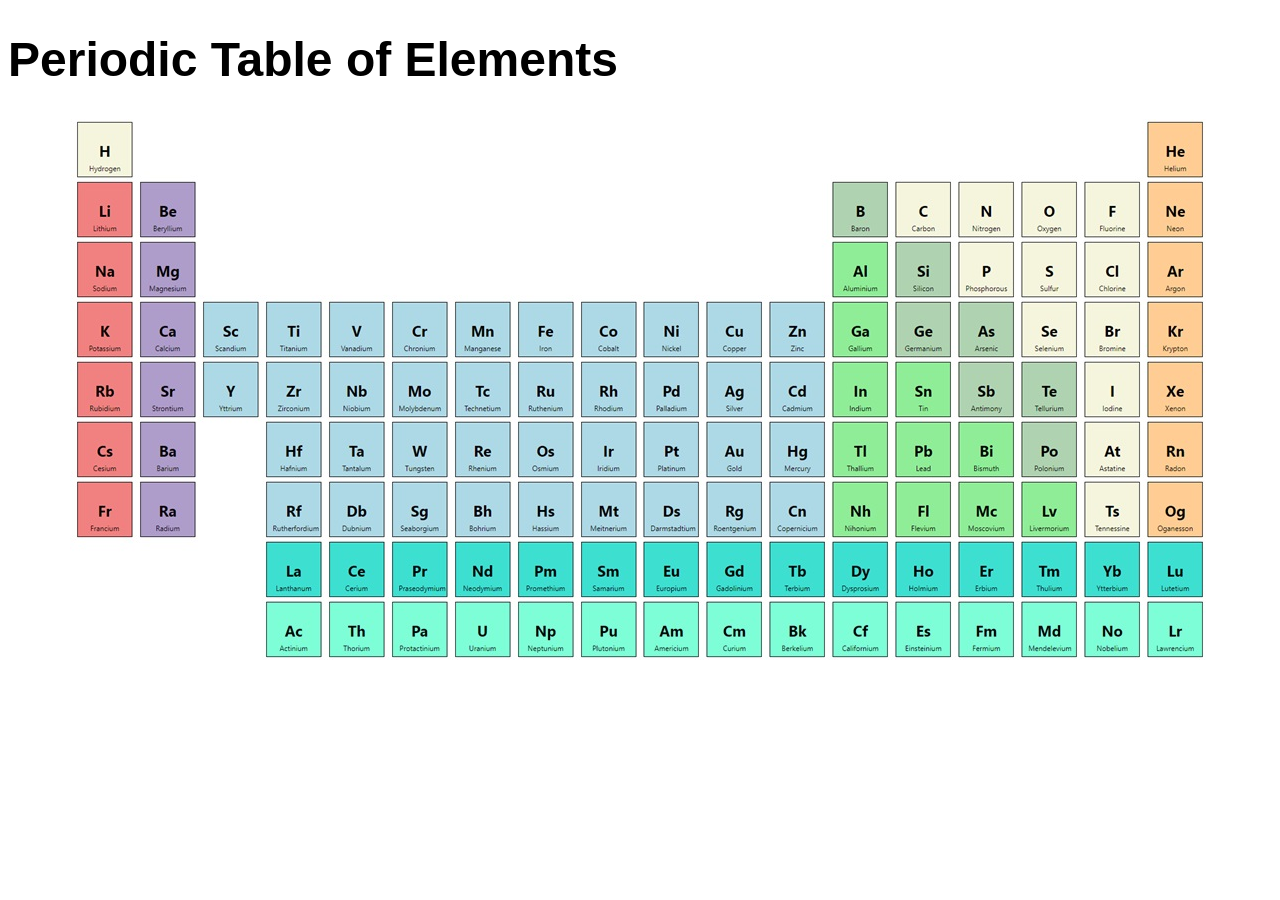
<file: index.html>
<!DOCTYPE html>
<html lang="en">
    <head>
        <meta charset="UTF-8" />
        <meta name="viewport" content="width=device-width, initial-scale=1.0" />
        <title>Periodic Table of Elements</title>
        <link rel="stylesheet" href="./myStyles.css" />
    </head>
    <header>
        <h1>Periodic Table of Elements</h1>
    </header>
    <body>
        <picture>
            <source media="(min-width: 700px)" srcset="./medium-image.jpg" />
            <img src="./small-image.jpg" alt="Responsive Picture" style="width: auto" />
        </picture>
        <div id="periodicTable">
            <div class="group">
                <div class="element nonmetalAndHalogen">
                    <div class="elementTitle">H</div>
                    Hydrogen
                </div>
                <div class="empty"></div>
                <div class="empty"></div>
                <div class="empty"></div>
                <div class="empty"></div>
                <div class="empty"></div>
                <div class="empty"></div>
                <div class="empty"></div>
                <div class="empty"></div>
                <div class="empty"></div>
                <div class="empty"></div>
                <div class="empty"></div>
                <div class="empty"></div>
                <div class="empty"></div>
                <div class="empty"></div>
                <div class="empty"></div>
                <div class="empty"></div>
                <div class="element nobleGas">
                    <div class="elementTitle">He</div>
                    Helium
                </div>
            </div>
            <div class="group">
                <div class="element alkaliMetal">
                    <div class="elementTitle">Li</div>
                    Lithium
                </div>
                <div class="element AlkaliEarthMetal">
                    <div class="elementTitle">Be</div>
                    Beryllium
                </div>
                <div class="empty"></div>
                <div class="empty"></div>
                <div class="empty"></div>
                <div class="empty"></div>
                <div class="empty"></div>
                <div class="empty"></div>
                <div class="empty"></div>
                <div class="empty"></div>
                <div class="empty"></div>
                <div class="empty"></div>
                <div class="element metalloid">
                    <div class="elementTitle">B</div>
                    Baron
                </div>
                <div class="element nonmetalAndHalogen">
                    <div class="elementTitle">C</div>
                    Carbon
                </div>
                <div class="element nonmetalAndHalogen">
                    <div class="elementTitle">N</div>
                    Nitrogen
                </div>
                <div class="element nonmetalAndHalogen">
                    <div class="elementTitle">O</div>
                    Oxygen
                </div>
                <div class="element nonmetalAndHalogen">
                    <div class="elementTitle">F</div>
                    Fluorine
                </div>
                <div class="element nobleGas">
                    <div class="elementTitle">Ne</div>
                    Neon
                </div>
            </div>
            <div class="group">
                <div class="element alkaliMetal">
                    <div class="elementTitle">Na</div>
                    Sodium
                </div>
                <div class="element AlkaliEarthMetal">
                    <div class="elementTitle">Mg</div>
                    Magnesium
                </div>
                <div class="empty"></div>
                <div class="empty"></div>
                <div class="empty"></div>
                <div class="empty"></div>
                <div class="empty"></div>
                <div class="empty"></div>
                <div class="empty"></div>
                <div class="empty"></div>
                <div class="empty"></div>
                <div class="empty"></div>
                <div class="element postTransitionMetal">
                    <div class="elementTitle">Al</div>
                    Aluminium
                </div>
                <div class="element metalloid">
                    <div class="elementTitle">Si</div>
                    Silicon
                </div>
                <div class="element nonmetalAndHalogen">
                    <div class="elementTitle">P</div>
                    Phosphorous
                </div>
                <div class="element nonmetalAndHalogen">
                    <div class="elementTitle">S</div>
                    Sulfur
                </div>
                <div class="element nonmetalAndHalogen">
                    <div class="elementTitle">Cl</div>
                    Chlorine
                </div>
                <div class="element nobleGas">
                    <div class="elementTitle">Ar</div>
                    Argon
                </div>
            </div>
            <div class="group">
                <div class="element alkaliMetal">
                    <div class="elementTitle">K</div>
                    Potassium
                </div>
                <div class="element AlkaliEarthMetal">
                    <div class="elementTitle">Ca</div>
                    Calcium
                </div>
                <div class="element">
                    <div class="elementTitle">Sc</div>
                    Scandium
                </div>
                <div class="element">
                    <div class="elementTitle">Ti</div>
                    Titanium
                </div>
                <div class="element">
                    <div class="elementTitle">V</div>
                    Vanadium
                </div>
                <div class="element">
                    <div class="elementTitle">Cr</div>
                    Chronium
                </div>
                <div class="element">
                    <div class="elementTitle">Mn</div>
                    Manganese
                </div>
                <div class="element">
                    <div class="elementTitle">Fe</div>
                    Iron
                </div>
                <div class="element">
                    <div class="elementTitle">Co</div>
                    Cobalt
                </div>
                <div class="element">
                    <div class="elementTitle">Ni</div>
                    Nickel
                </div>
                <div class="element">
                    <div class="elementTitle">Cu</div>
                    Copper
                </div>
                <div class="element">
                    <div class="elementTitle">Zn</div>
                    Zinc
                </div>
                <div class="element postTransitionMetal">
                    <div class="elementTitle">Ga</div>
                    Gallium
                </div>
                <div class="element metalloid">
                    <div class="elementTitle">Ge</div>
                    Germanium
                </div>
                <div class="element metalloid">
                    <div class="elementTitle">As</div>
                    Arsenic
                </div>
                <div class="element nonmetalAndHalogen">
                    <div class="elementTitle">Se</div>
                    Selenium
                </div>
                <div class="element nonmetalAndHalogen">
                    <div class="elementTitle">Br</div>
                    Bromine
                </div>
                <div class="element nobleGas">
                    <div class="elementTitle">Kr</div>
                    Krypton
                </div>
            </div>
            <div class="group">
                <div class="element alkaliMetal">
                    <div class="elementTitle">Rb</div>
                    Rubidium
                </div>
                <div class="element AlkaliEarthMetal">
                    <div class="elementTitle">Sr</div>
                    Strontium
                </div>
                <div class="element">
                    <div class="elementTitle">Y</div>
                    Yttrium
                </div>
                <div class="element">
                    <div class="elementTitle">Zr</div>
                    Zirconium
                </div>
                <div class="element">
                    <div class="elementTitle">Nb</div>
                    Niobium
                </div>
                <div class="element">
                    <div class="elementTitle">Mo</div>
                    Molybdenum
                </div>
                <div class="element">
                    <div class="elementTitle">Tc</div>
                    Technetium
                </div>
                <div class="element">
                    <div class="elementTitle">Ru</div>
                    Ruthenium
                </div>
                <div class="element">
                    <div class="elementTitle">Rh</div>
                    Rhodium
                </div>
                <div class="element">
                    <div class="elementTitle">Pd</div>
                    Palladium
                </div>
                <div class="element">
                    <div class="elementTitle">Ag</div>
                    Silver
                </div>
                <div class="element">
                    <div class="elementTitle">Cd</div>
                    Cadmium
                </div>
                <div class="element postTransitionMetal">
                    <div class="elementTitle">In</div>
                    Indium
                </div>
                <div class="element postTransitionMetal">
                    <div class="elementTitle">Sn</div>
                    Tin
                </div>
                <div class="element metalloid">
                    <div class="elementTitle">Sb</div>
                    Antimony
                </div>
                <div class="element metalloid">
                    <div class="elementTitle">Te</div>
                    Tellurium
                </div>
                <div class="element nonmetalAndHalogen">
                    <div class="elementTitle">I</div>
                    Iodine
                </div>
                <div class="element nobleGas">
                    <div class="elementTitle">Xe</div>
                    Xenon
                </div>
            </div>
            <div class="group">
                <div class="element alkaliMetal">
                    <div class="elementTitle">Cs</div>
                    Cesium
                </div>
                <div class="element AlkaliEarthMetal">
                    <div class="elementTitle">Ba</div>
                    Barium
                </div>
                <div class="empty"></div>
                <div class="element">
                    <div class="elementTitle">Hf</div>
                    Hafnium
                </div>
                <div class="element">
                    <div class="elementTitle">Ta</div>
                    Tantalum
                </div>
                <div class="element">
                    <div class="elementTitle">W</div>
                    Tungsten
                </div>
                <div class="element">
                    <div class="elementTitle">Re</div>
                    Rhenium
                </div>
                <div class="element">
                    <div class="elementTitle">Os</div>
                    Osmium
                </div>
                <div class="element">
                    <div class="elementTitle">Ir</div>
                    Iridium
                </div>
                <div class="element">
                    <div class="elementTitle">Pt</div>
                    Platinum
                </div>
                <div class="element">
                    <div class="elementTitle">Au</div>
                    Gold
                </div>
                <div class="element">
                    <div class="elementTitle">Hg</div>
                    Mercury
                </div>
                <div class="element postTransitionMetal">
                    <div class="elementTitle">Tl</div>
                    Thallium
                </div>
                <div class="element postTransitionMetal">
                    <div class="elementTitle">Pb</div>
                    Lead
                </div>
                <div class="element postTransitionMetal">
                    <div class="elementTitle">Bi</div>
                    Bismuth
                </div>
                <div class="element metalloid">
                    <div class="elementTitle">Po</div>
                    Polonium
                </div>
                <div class="element nonmetalAndHalogen">
                    <div class="elementTitle">At</div>
                    Astatine
                </div>
                <div class="element nobleGas">
                    <div class="elementTitle">Rn</div>
                    Radon
                </div>
            </div>
            <div class="group">
                <div class="element alkaliMetal">
                    <div class="elementTitle">Fr</div>
                    Francium
                </div>
                <div class="element AlkaliEarthMetal">
                    <div class="elementTitle">Ra</div>
                    Radium
                </div>
                <div class="empty"></div>
                <div class="element">
                    <div class="elementTitle">Rf</div>
                    Rutherfordium
                </div>
                <div class="element">
                    <div class="elementTitle">Db</div>
                    Dubnium
                </div>
                <div class="element">
                    <div class="elementTitle">Sg</div>
                    Seaborgium
                </div>
                <div class="element">
                    <div class="elementTitle">Bh</div>
                    Bohrium
                </div>
                <div class="element">
                    <div class="elementTitle">Hs</div>
                    Hassium
                </div>
                <div class="element">
                    <div class="elementTitle">Mt</div>
                    Meitnerium
                </div>
                <div class="element">
                    <div class="elementTitle">Ds</div>
                    Darmstadtium
                </div>
                <div class="element">
                    <div class="elementTitle">Rg</div>
                    Roentgenium
                </div>
                <div class="element">
                    <div class="elementTitle">Cn</div>
                    Copernicium
                </div>
                <div class="element postTransitionMetal">
                    <div class="elementTitle">Nh</div>
                    Nihonium
                </div>
                <div class="element postTransitionMetal">
                    <div class="elementTitle">Fl</div>
                    Flevium
                </div>
                <div class="element postTransitionMetal">
                    <div class="elementTitle">Mc</div>
                    Moscovium
                </div>
                <div class="element postTransitionMetal">
                    <div class="elementTitle">Lv</div>
                    Livermorium
                </div>
                <div class="element nonmetalAndHalogen">
                    <div class="elementTitle">Ts</div>
                    Tennessine
                </div>
                <div class="element nobleGas">
                    <div class="elementTitle">Og</div>
                    Oganesson
                </div>
            </div>
            <div class="group">
                <div class="empty"></div>
                <div class="empty"></div>
                <div class="empty"></div>
                <div class="element lanthanide">
                    <div class="elementTitle">La</div>
                    Lanthanum
                </div>
                <div class="element lanthanide">
                    <div class="elementTitle">Ce</div>
                    Cerium
                </div>
                <div class="element lanthanide">
                    <div class="elementTitle">Pr</div>
                    Praseodymium
                </div>
                <div class="element lanthanide">
                    <div class="elementTitle">Nd</div>
                    Neodymium
                </div>
                <div class="element lanthanide">
                    <div class="elementTitle">Pm</div>
                    Promethium
                </div>
                <div class="element lanthanide">
                    <div class="elementTitle">Sm</div>
                    Samarium
                </div>
                <div class="element lanthanide">
                    <div class="elementTitle">Eu</div>
                    Europium
                </div>
                <div class="element lanthanide">
                    <div class="elementTitle">Gd</div>
                    Gadolinium
                </div>
                <div class="element lanthanide">
                    <div class="elementTitle">Tb</div>
                    Terbium
                </div>
                <div class="element lanthanide">
                    <div class="elementTitle">Dy</div>
                    Dysprosium
                </div>
                <div class="element lanthanide">
                    <div class="elementTitle">Ho</div>
                    Holmium
                </div>
                <div class="element lanthanide">
                    <div class="elementTitle">Er</div>
                    Erbium
                </div>
                <div class="element lanthanide">
                    <div class="elementTitle">Tm</div>
                    Thulium
                </div>
                <div class="element lanthanide">
                    <div class="elementTitle">Yb</div>
                    Ytterbium
                </div>
                <div class="element lanthanide">
                    <div class="elementTitle">Lu</div>
                    Lutetium
                </div>
            </div>
            <div class="group">
                <div class="empty"></div>
                <div class="empty"></div>
                <div class="empty"></div>
                <div class="element actinide">
                    <div class="elementTitle">Ac</div>
                    Actinium
                </div>
                <div class="element actinide">
                    <div class="elementTitle">Th</div>
                    Thorium
                </div>
                <div class="element actinide">
                    <div class="elementTitle">Pa</div>
                    Protactinium
                </div>
                <div class="element actinide">
                    <div class="elementTitle">U</div>
                    Uranium
                </div>
                <div class="element actinide">
                    <div class="elementTitle">Np</div>
                    Neptunium
                </div>
                <div class="element actinide">
                    <div class="elementTitle">Pu</div>
                    Plutonium
                </div>
                <div class="element actinide">
                    <div class="elementTitle">Am</div>
                    Americium
                </div>
                <div class="element actinide">
                    <div class="elementTitle">Cm</div>
                    Curium
                </div>
                <div class="element actinide">
                    <div class="elementTitle">Bk</div>
                    Berkelium
                </div>
                <div class="element actinide">
                    <div class="elementTitle">Cf</div>
                    Californium
                </div>
                <div class="element actinide">
                    <div class="elementTitle">Es</div>
                    Einsteinium
                </div>
                <div class="element actinide">
                    <div class="elementTitle">Fm</div>
                    Fermium
                </div>
                <div class="element actinide">
                    <div class="elementTitle">Md</div>
                    Mendelevium
                </div>
                <div class="element actinide">
                    <div class="elementTitle">No</div>
                    Nobelium
                </div>
                <div class="element actinide">
                    <div class="elementTitle">Lr</div>
                    Lawrencium
                </div>
            </div>
        </div>
    </body>
</html>
</file>
<file: myStyles.css>
/* Styling the header and main body of the page */

header {
    font-size: 24px;
    font-family: 'Segoe UI', Tahoma, Geneva, Verdana, sans-serif;
    text-align: Left;  
}

body {
    font-family: 'Segoe UI', Tahoma, Geneva, Verdana, sans-serif;
    font-size: 12px;
    text-align: center;
}

/* Responsive design when changing the size of the window */ 
@media (max-width:1600px) {
    #periodicTable {
        display: none;
    }
}

@media (min-width:1600px) {
    picture {
        display: none;
    }
}


/* Creating the grid */
.group {
    display: grid;
    grid-template-columns: repeat(18, 1fr);
    grid-gap: 2px;
    background-color: white;
}

/* Styling the actual single square */ 
.element {
    height: 70px;
    width: 70px;
    justify-content: center;
    text-align: center;
    align-items: center;
    background-color: lightblue;
    border: 1px solid black;
    padding: 10px;
    margin: 4px;
}


/* Creating the white empty square to make the periodic original layout */ 
.empty {
    height: 70px;
    width: 70px;
    justify-content: center;
    text-align: center;
    align-items: center;
    background-color: white;
    border: 1px solid white;
    padding: 10px;
    margin: 4px;
}

/* Text inside each single square */ 
.elementTitle {
    font-size: 25px;
    font-weight: bold;
    text-align: center;
    margin: auto;
    margin-bottom: 5px;
    padding-top: 20px;
}

/* Giving different colors to elements */ 
.nonmetalAndHalogen {
    background-color: beige;
}

.alkaliMetal {
    background-color: lightcoral;
}

.AlkaliEarthMetal {
    background-color: rgb(174, 155, 204);
}

.postTransitionMetal {
    background-color: lightgreen;
}

.metalloid {
    background-color: rgb(175, 212, 175);
}

.nobleGas {
    background-color: rgb(255, 206, 143);
}

.lanthanide {
    background-color: turquoise;
}

.actinide {
    background-color: aquamarine;
}
</file>
